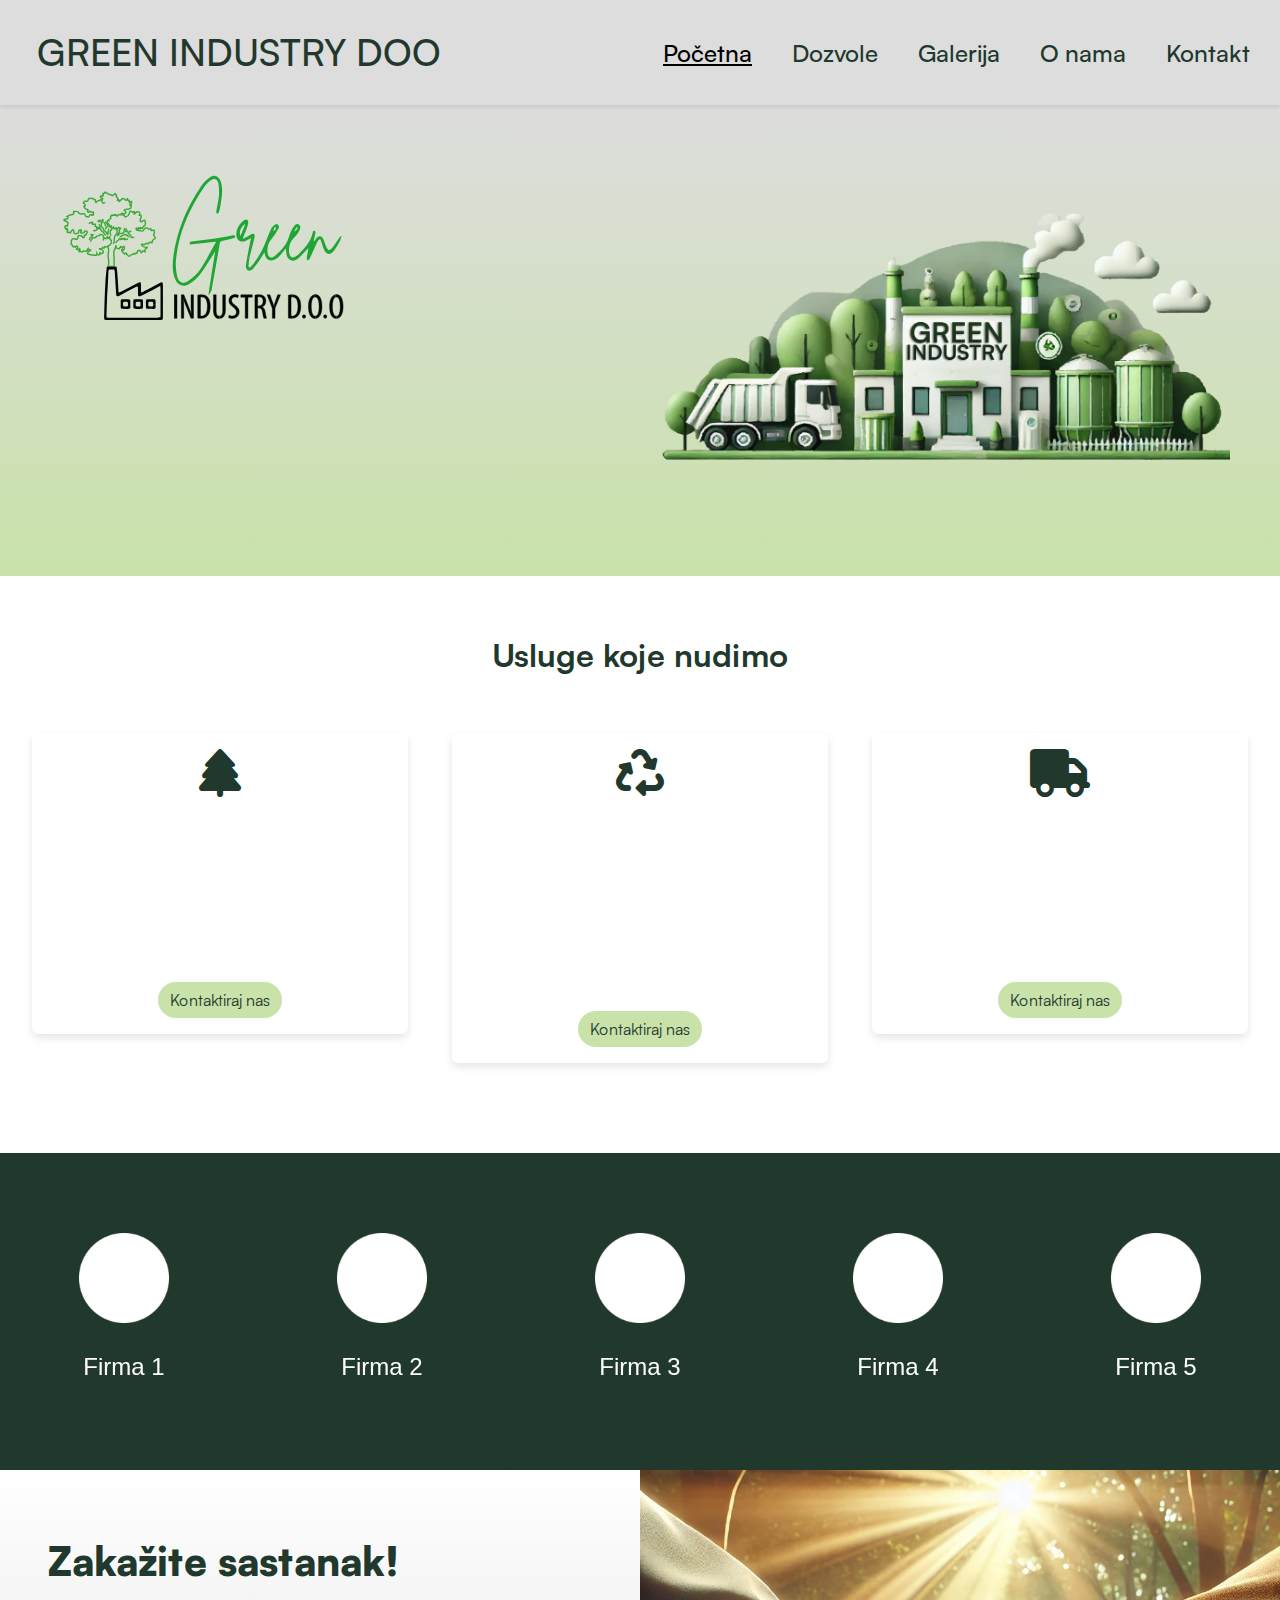
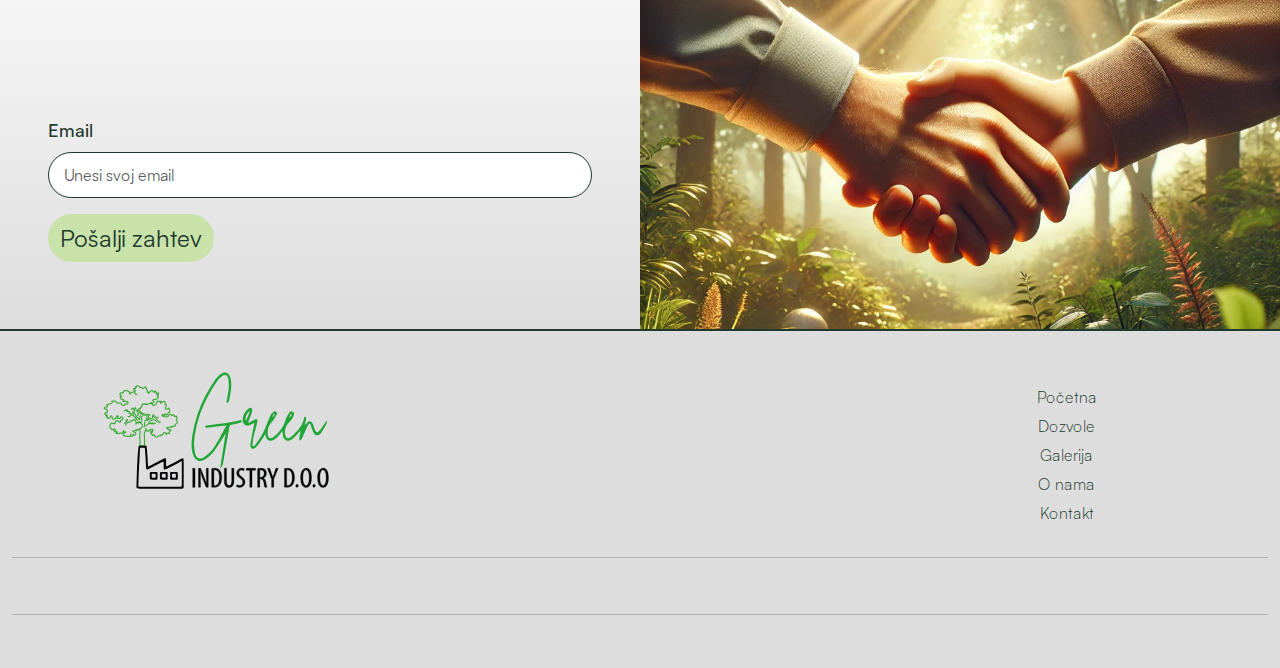
<file: index.html>
<!doctype html>
<html lang="en">
  <head>
    <meta charset="utf-8">
    <meta name="viewport" content="width=device-width, initial-scale=1">
    <title>Početna</title>
    <link rel="icon" href="assets/icon.png" type="image/png">
    <!-- #region Stilovi -->
    <link href="https://cdn.jsdelivr.net/npm/bootstrap@5.3.3/dist/css/bootstrap.min.css" rel="stylesheet" integrity="sha384-QWTKZyjpPEjISv5WaRU9OFeRpok6YctnYmDr5pNlyT2bRjXh0JMhjY6hW+ALEwIH" crossorigin="anonymous">
    <link href="https://cdnjs.cloudflare.com/ajax/libs/font-awesome/6.0.0-beta3/css/all.min.css" rel="stylesheet">
    <link rel="stylesheet" href="css/style.css">
    <!-- <link rel="stylesheet" href="https://cdn.jsdelivr.net/npm/swiper@11/swiper-bundle.min.css"/> -->
    <link rel="stylesheet" href="https://unpkg.com/swiper/swiper-bundle.min.css">
    <link href="css/satoshi.css" rel="stylesheet">
    <!-- #endregion -->
  </head>
  
  <body>
    <!-- Navbar -->
    <nav class="navbar navbar-expand-lg">
      <a class="navbar-brand" href="index.html">GREEN INDUSTRY DOO</a>
      <button class="navbar-toggler collapsed" type="button" data-bs-toggle="collapse" data-bs-target="#navbarNav" aria-controls="navbarNav" aria-expanded="false" aria-label="Toggle navigation">
        <span class="navbar-toggler-icon"></span>
      </button>
      <div class="collapse navbar-collapse justify-content-end" id="navbarNav">
        <ul class="navbar-nav">
          <li class="nav-item">
            <button class="nav-link btn" id="home-link" onclick="location.href='index.html'">Početna</button>
          </li>
          <li class="nav-item">
            <button class="nav-link btn" id="dozvole-link" onclick="location.href='dozvole.html'">Dozvole</button>
          </li>
          <li class="nav-item">
            <button class="nav-link btn" id="galerija-link" onclick="location.href='galerija.html'">Galerija</button>
          </li>
          <li class="nav-item">
            <button class="nav-link btn" id="onama-link" onclick="location.href='onama.html'">O nama</button>
          </li>
          <li class="nav-item">
            <button class="nav-link btn" id="kontakt-link" onclick="location.href='kontakt.html'">Kontakt</button>
          </li>
        </ul>
      </div>
    </nav>

    <!-- Intro sekcija -->
    <section class="intro-section container-fluid py-5" style="padding: 50px;">
      <div class="row align-items-center">
          <div class="col-lg-6 text-center text-lg-start">
              <img src="assets/logo.svg" alt="Green Industry Logo" class="img-fluid mb-4" style="max-width: 300px;">
              <p>Dobrodošli u Green Industry, lidera u održivim industrijskim rešenjima. Naša misija je da pružimo ekološki prihvatljive proizvode i usluge koje unapređuju kvalitet života i štite našu planetu.</p>
          </div>
          <div class="col-lg-6 text-center">
              <img src="assets/fabrika.png" alt="Green Industry Illustration" class="img-fluid">
          </div>
        </div>
    </section>

    <!-- Usluge sekcija -->
    <section class="usluge-section" style="padding-left: 10px; padding-right: 10px;">
      <div class="container-fluid">
        <h2 class="text-center mb-5">Usluge koje nudimo</h2>
        <div class="row">
          <!-- Prva kartica -->
          <div class="col-md-4">
            <div class="card usluge-card text-center">
              <div class="card-body">
                <i class="fa-solid fa-tree fa-3x mb-3 usluge-icon"></i>
                <h5>Održavanje zelenih površina</h5>
                <p>Nudimo profesionalne usluge održavanja zelenih površina, uključujući košenje trave, obrezivanje drveća i uređenje vrtova.</p>
                <a href="kontakt.html" class="btn btn-primary mt-3">Kontaktiraj nas</a>
              </div>
            </div>
          </div>
          <!-- Druga kartica -->
          <div class="col-md-4">
            <div class="card usluge-card text-center">
              <div class="card-body">
                <i class="fa-solid fa-recycle fa-3x mb-3 usluge-icon"></i>
                <h5>Reciklaža i upravljanje otpadom</h5>
                <p>Pružamo usluge reciklaže i upravljanja otpadom kako bismo smanjili ekološki otisak i promovisali održivost.</p>
                <a href="kontakt.html" class="btn btn-primary mt-3">Kontaktiraj nas</a>
              </div>
            </div>
          </div>
          <!-- Treća kartica -->
          <div class="col-md-4">
            <div class="card usluge-card text-center">
              <div class="card-body">
                <i class="fa-solid fa-truck fa-3x mb-3 usluge-icon"></i>
                <h5>Transport i logistika</h5>
                <p>Nudimo pouzdane usluge transporta i logistike za efikasno i sigurno premeštanje vaših proizvoda.</p>
                <a href="kontakt.html" class="btn btn-primary mt-3">Kontaktiraj nas</a>
              </div>
            </div>
          </div>
        </div>
      </div>
    </section>

    <!-- Swiper sekcija -->
    <section class="custom-slider-section">
      <div class="container-fluid px-0">
        <div class="swiper customSwiper">
          <div class="swiper-wrapper">
            <!-- Slide 1 -->
            <div class="swiper-slide">
              <div class="custom-icon-box">
                <img src="assets/korisnik.png" alt="Icon 1" class="custom-icon-img">
                <h3 class="custom-slider-title">Firma 1</h3>
              </div>
            </div>
            <!-- Slide 2 -->
            <div class="swiper-slide">
              <div class="custom-icon-box">
                <img src="assets/korisnik.png" alt="Icon 2" class="custom-icon-img">
                <h3 class="custom-slider-title">Firma 2</h3>
              </div>
            </div>
            <!-- Slide 3 -->
            <div class="swiper-slide">
              <div class="custom-icon-box">
                <img src="assets/korisnik.png" alt="Icon 3" class="custom-icon-img">
                <h3 class="custom-slider-title">Firma 3</h3>
              </div>
            </div>
            <!-- Slide 4 -->
            <div class="swiper-slide">
              <div class="custom-icon-box">
                <img src="assets/korisnik.png"  class="custom-icon-img">
                <h3 class="custom-slider-title">Firma 4</h3>
              </div>
            </div>
            <!-- Slide 5 -->
            <div class="swiper-slide">
              <div class="custom-icon-box">
                <img src="assets/korisnik.png"  class="custom-icon-img">
                <h3 class="custom-slider-title">Firma 5</h3>
              </div>
            </div>
            <!-- Slide 6-->
            <div class="swiper-slide">
              <div class="custom-icon-box">
                <img src="assets/korisnik.png"  class="custom-icon-img">
                <h3 class="custom-slider-title">Firma 6</h3>
              </div>
            </div>
            <!-- Slide 7 -->
            <div class="swiper-slide">
              <div class="custom-icon-box">
                <img src="assets/korisnik.png"  class="custom-icon-img">
                <h3 class="custom-slider-title">Firma 7</h3>
              </div>
            </div>
          </div>
        </div>
      </div>
    </section>

    <!-- Sastanak sekcija -->
    <section class="container-fluid schedule-meeting" background-color="#bdb2c3">
      <div class="row">
        <!-- Text Section -->
        <div class="col-md-6 p-4 d-flex align-items-center justify-content-center">
          <div class="text-left p-md-4">
            <h1>Zakažite sastanak!</h1>
            <h4>
              Sastanak sa našim stručnjacima je prvi korak ka održivom poslovanju. Kontaktirajte nas putem forme ispod i zakažite sastanak.
            </h4>
            <form class="meeting-form">
              <label for="email" class="form-label">Email</label>
              <input type="email" id="email" class="form-control rounded-input" placeholder="Unesi svoj email" required>
              <button type="submit" class="btn mt-3">Pošalji zahtev</button>
            </form>
          </div>
        </div>
        <!-- Image Section -->
        <div class="col-md-6 p-0">
          <img src="assets/rukovanje.jpg" alt="Sastanak" class="img-fluid">
        </div>
      </div>
    </section>
  

    <!-- Footer -->
    <footer class="footer">
      <div class="container-fluid">
        <div class="row">
          <!-- Prva kolona: Logo -->
          <div class="col-md-4">
            <img src="assets/logo.svg" alt="Green Industry" class="footer-logo">
          </div>
          <!-- Druga kolona: Brzi podaci o firmi -->
          <div class="col-md-4">
            <h5>Beograd, Ulica 123</h5>
            <h5>Tel: <a href="tel:+38606767880">+38606767880</a></h5>
            <h5>Email: <a href="mailto:email@green.rs">email@green.rs</a></h5>
          </div>
          <!-- Treća kolona: Linkovi -->
          <div class="col-md-4">
            <h5>Linkovi</h5>
            <ul class="footer-links">
              <li><a href="index.html">Početna</a></li>
              <li><a href="dozvole.html">Dozvole</a></li>
              <li><a href="galerija.html">Galerija</a></li>
              <li><a href="onama.html">O nama</a></li>
              <li><a href="kontakt.html">Kontakt</a></li>
            </ul>
          </div>
        </div>
        <hr>
        <p class="text-center">© Sva prava zadržana od strane Green Industry</p>
        <hr>
        <p class="text-center small">Izrada sajtova <a href="https://lazarkrstic.com" target="_blank">KRLEDESIGN</a></p>
      </div>
    </footer>


  <!--#region Script -->
  <script src="https://cdn.jsdelivr.net/npm/bootstrap@5.3.3/dist/js/bootstrap.bundle.min.js" integrity="sha384-YvpcrYf0tY3lHB60NNkmXc5s9fDVZLESaAA55NDzOxhy9GkcIdslK1eN7N6jIeHz" crossorigin="anonymous"></script>
  <script src="https://code.jquery.com/jquery-3.6.0.min.js"></script>
  <script src="js/script.js"></script>
  <script src="https://cdn.jsdelivr.net/npm/swiper@11/swiper-bundle.min.js"></script>
  <!-- #endregion -->
  </body>
</html>
</file>
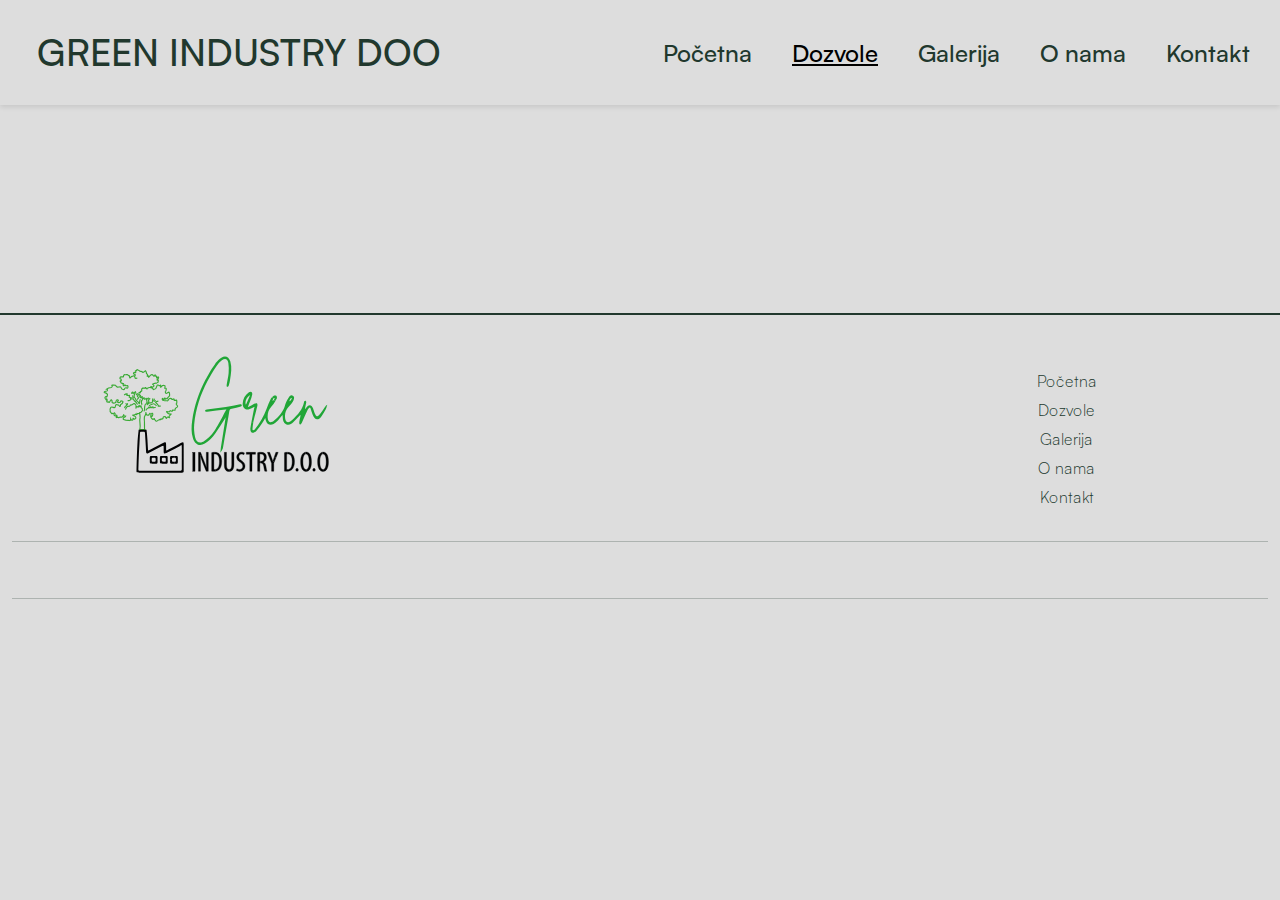
<file: dozvole.html>
<!doctype html>
<html lang="en">
  <head>
    <meta charset="utf-8">
    <meta name="viewport" content="width=device-width, initial-scale=1">
    <title>Početna</title>
    <link rel="icon" href="assets/icon.png" type="image/png">
    <!-- #region Stilovi -->
    <link href="https://cdn.jsdelivr.net/npm/bootstrap@5.3.3/dist/css/bootstrap.min.css" rel="stylesheet" integrity="sha384-QWTKZyjpPEjISv5WaRU9OFeRpok6YctnYmDr5pNlyT2bRjXh0JMhjY6hW+ALEwIH" crossorigin="anonymous">
    <link href="https://cdnjs.cloudflare.com/ajax/libs/font-awesome/6.0.0-beta3/css/all.min.css" rel="stylesheet">
    <link rel="stylesheet" href="css/style.css">
    <!-- <link rel="stylesheet" href="https://cdn.jsdelivr.net/npm/swiper@11/swiper-bundle.min.css"/> -->
    <!-- <link rel="stylesheet" href="https://unpkg.com/swiper/swiper-bundle.min.css"> -->
    <link href="css/satoshi.css" rel="stylesheet">
    <!-- #endregion -->
  </head>
  
  <body>
    <!-- Navbar -->
    <nav class="navbar navbar-expand-lg">
      <a class="navbar-brand" href="index.html">GREEN INDUSTRY DOO</a>
      <button class="navbar-toggler collapsed" type="button" data-bs-toggle="collapse" data-bs-target="#navbarNav" aria-controls="navbarNav" aria-expanded="false" aria-label="Toggle navigation">
        <span class="navbar-toggler-icon"></span>
      </button>
      <div class="collapse navbar-collapse justify-content-end" id="navbarNav">
        <ul class="navbar-nav">
          <li class="nav-item">
            <button class="nav-link btn" id="home-link" onclick="location.href='index.html'">Početna</button>
          </li>
          <li class="nav-item">
            <button class="nav-link btn" id="dozvole-link" onclick="location.href='dozvole.html'">Dozvole</button>
          </li>
          <li class="nav-item">
            <button class="nav-link btn" id="galerija-link" onclick="location.href='galerija.html'">Galerija</button>
          </li>
          <li class="nav-item">
            <button class="nav-link btn" id="onama-link" onclick="location.href='onama.html'">O nama</button>
          </li>
          <li class="nav-item">
            <button class="nav-link btn" id="kontakt-link" onclick="location.href='kontakt.html'">Kontakt</button>
          </li>
        </ul>
      </div>
    </nav>

    <p> ...........Dozvole </p>
    <tr></tr>
    <p> ...........Dozvole </p>
    <tr></tr>
    <p> ...........Dozvole </p>
    <tr></tr>
    <p> ...........Dozvole </p>
    <tr></tr>
  

    <!-- Footer -->
    <footer class="footer ">
      <div class="container-fluid">
        <div class="row">
          <!-- Prva kolona: Logo -->
          <div class="col-md-4">
            <img src="assets/logo.svg" alt="Green Industry" class="footer-logo">
          </div>
          <!-- Druga kolona: Brzi podaci o firmi -->
          <div class="col-md-4">
            <h5>Beograd, Ulica 123</h5>
            <h5>Tel: <a href="tel:+38606767880">+38606767880</a></h5>
            <h5>Email: <a href="mailto:email@green.rs">email@green.rs</a></h5>
          </div>
          <!-- Treća kolona: Linkovi -->
          <div class="col-md-4">
            <h5>Linkovi</h5>
            <ul class="footer-links">
              <li><a href="index.html">Početna</a></li>
              <li><a href="dozvole.html">Dozvole</a></li>
              <li><a href="galerija.html">Galerija</a></li>
              <li><a href="onama.html">O nama</a></li>
              <li><a href="kontakt.html">Kontakt</a></li>
            </ul>
          </div>
        </div>
        <hr>
        <p class="text-center">© Sva prava zadržana od strane Green Industry</p>
        <hr>
        <p class="text-center small">Izrada sajtova <a href="https://lazarkrstic.com" target="_blank">KRLEDESIGN</a></p>
      </div>
    </footer>


  <!--#region Script -->
  <script src="https://cdn.jsdelivr.net/npm/bootstrap@5.3.3/dist/js/bootstrap.bundle.min.js" integrity="sha384-YvpcrYf0tY3lHB60NNkmXc5s9fDVZLESaAA55NDzOxhy9GkcIdslK1eN7N6jIeHz" crossorigin="anonymous"></script>
  <script src="https://code.jquery.com/jquery-3.6.0.min.js"></script>
  <script src="js/script.js"></script>
  <script src="https://cdn.jsdelivr.net/npm/swiper@11/swiper-bundle.min.js"></script>
  <!-- #endregion -->
  </body>
</html>
</file>
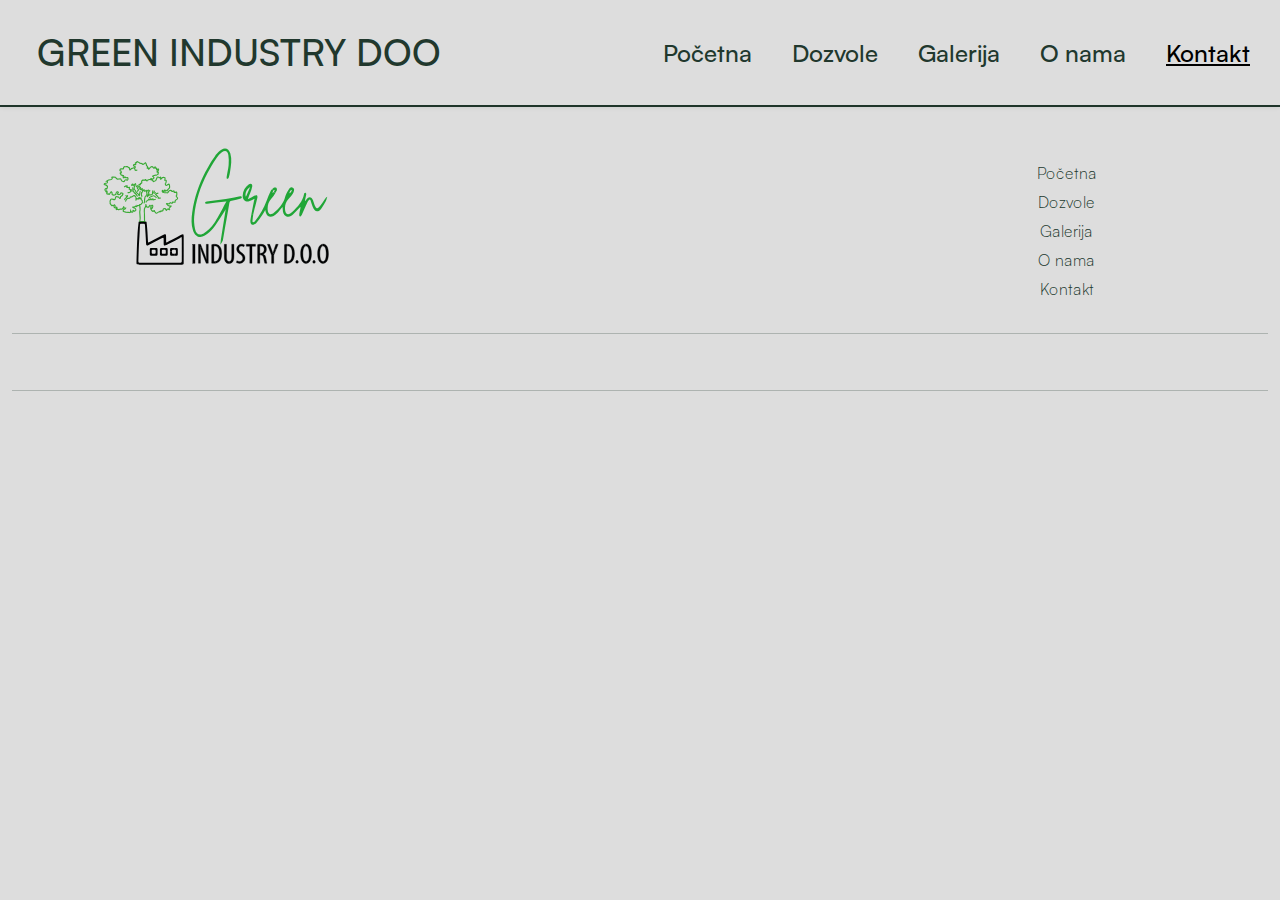
<file: kontakt.html>
<!doctype html>
<html lang="en">
  <head>
    <meta charset="utf-8">
    <meta name="viewport" content="width=device-width, initial-scale=1">
    <title>Početna</title>
    <link rel="icon" href="assets/icon.png" type="image/png">
    <!-- #region Stilovi -->
    <link href="https://cdn.jsdelivr.net/npm/bootstrap@5.3.3/dist/css/bootstrap.min.css" rel="stylesheet" integrity="sha384-QWTKZyjpPEjISv5WaRU9OFeRpok6YctnYmDr5pNlyT2bRjXh0JMhjY6hW+ALEwIH" crossorigin="anonymous">
    <link href="https://cdnjs.cloudflare.com/ajax/libs/font-awesome/6.0.0-beta3/css/all.min.css" rel="stylesheet">
    <link rel="stylesheet" href="css/style.css">
    <!-- <link rel="stylesheet" href="https://cdn.jsdelivr.net/npm/swiper@11/swiper-bundle.min.css"/> -->
    <link rel="stylesheet" href="https://unpkg.com/swiper/swiper-bundle.min.css">
    <link href="css/satoshi.css" rel="stylesheet">
    <!-- #endregion -->
  </head>
  
  <body>
    <!-- Navbar -->
    <nav class="navbar navbar-expand-lg">
      <a class="navbar-brand" href="index.html">GREEN INDUSTRY DOO</a>
      <button class="navbar-toggler collapsed" type="button" data-bs-toggle="collapse" data-bs-target="#navbarNav" aria-controls="navbarNav" aria-expanded="false" aria-label="Toggle navigation">
        <span class="navbar-toggler-icon"></span>
      </button>
      <div class="collapse navbar-collapse justify-content-end" id="navbarNav">
        <ul class="navbar-nav">
          <li class="nav-item">
            <button class="nav-link btn" id="home-link" onclick="location.href='index.html'">Početna</button>
          </li>
          <li class="nav-item">
            <button class="nav-link btn" id="dozvole-link" onclick="location.href='dozvole.html'">Dozvole</button>
          </li>
          <li class="nav-item">
            <button class="nav-link btn" id="galerija-link" onclick="location.href='galerija.html'">Galerija</button>
          </li>
          <li class="nav-item">
            <button class="nav-link btn" id="onama-link" onclick="location.href='onama.html'">O nama</button>
          </li>
          <li class="nav-item">
            <button class="nav-link btn" id="kontakt-link" onclick="location.href='kontakt.html'">Kontakt</button>
          </li>
        </ul>
      </div>
    </nav>

    
  

    <!-- Footer -->
    <footer class="footer ">
      <div class="container-fluid">
        <div class="row">
          <!-- Prva kolona: Logo -->
          <div class="col-md-4">
            <img src="assets/logo.svg" alt="Green Industry" class="footer-logo">
          </div>
          <!-- Druga kolona: Brzi podaci o firmi -->
          <div class="col-md-4">
            <h5>Beograd, Ulica 123</h5>
            <h5>Tel: <a href="tel:+38606767880">+38606767880</a></h5>
            <h5>Email: <a href="mailto:email@green.rs">email@green.rs</a></h5>
          </div>
          <!-- Treća kolona: Linkovi -->
          <div class="col-md-4">
            <h5>Linkovi</h5>
            <ul class="footer-links">
              <li><a href="index.html">Početna</a></li>
              <li><a href="dozvole.html">Dozvole</a></li>
              <li><a href="galerija.html">Galerija</a></li>
              <li><a href="onama.html">O nama</a></li>
              <li><a href="kontakt.html">Kontakt</a></li>
            </ul>
          </div>
        </div>
        <hr>
        <p class="text-center">© Sva prava zadržana od strane Green Industry</p>
        <hr>
        <p class="text-center small">Izrada sajtova <a href="https://lazarkrstic.com" target="_blank">KRLEDESIGN</a></p>
      </div>
    </footer>


  <!--#region Script -->
  <script src="https://cdn.jsdelivr.net/npm/bootstrap@5.3.3/dist/js/bootstrap.bundle.min.js" integrity="sha384-YvpcrYf0tY3lHB60NNkmXc5s9fDVZLESaAA55NDzOxhy9GkcIdslK1eN7N6jIeHz" crossorigin="anonymous"></script>
  <script src="https://code.jquery.com/jquery-3.6.0.min.js"></script>
  <script src="js/script.js"></script>
  <script src="https://cdn.jsdelivr.net/npm/swiper@11/swiper-bundle.min.js"></script>
  <!-- #endregion -->
  </body>
</html>
</file>
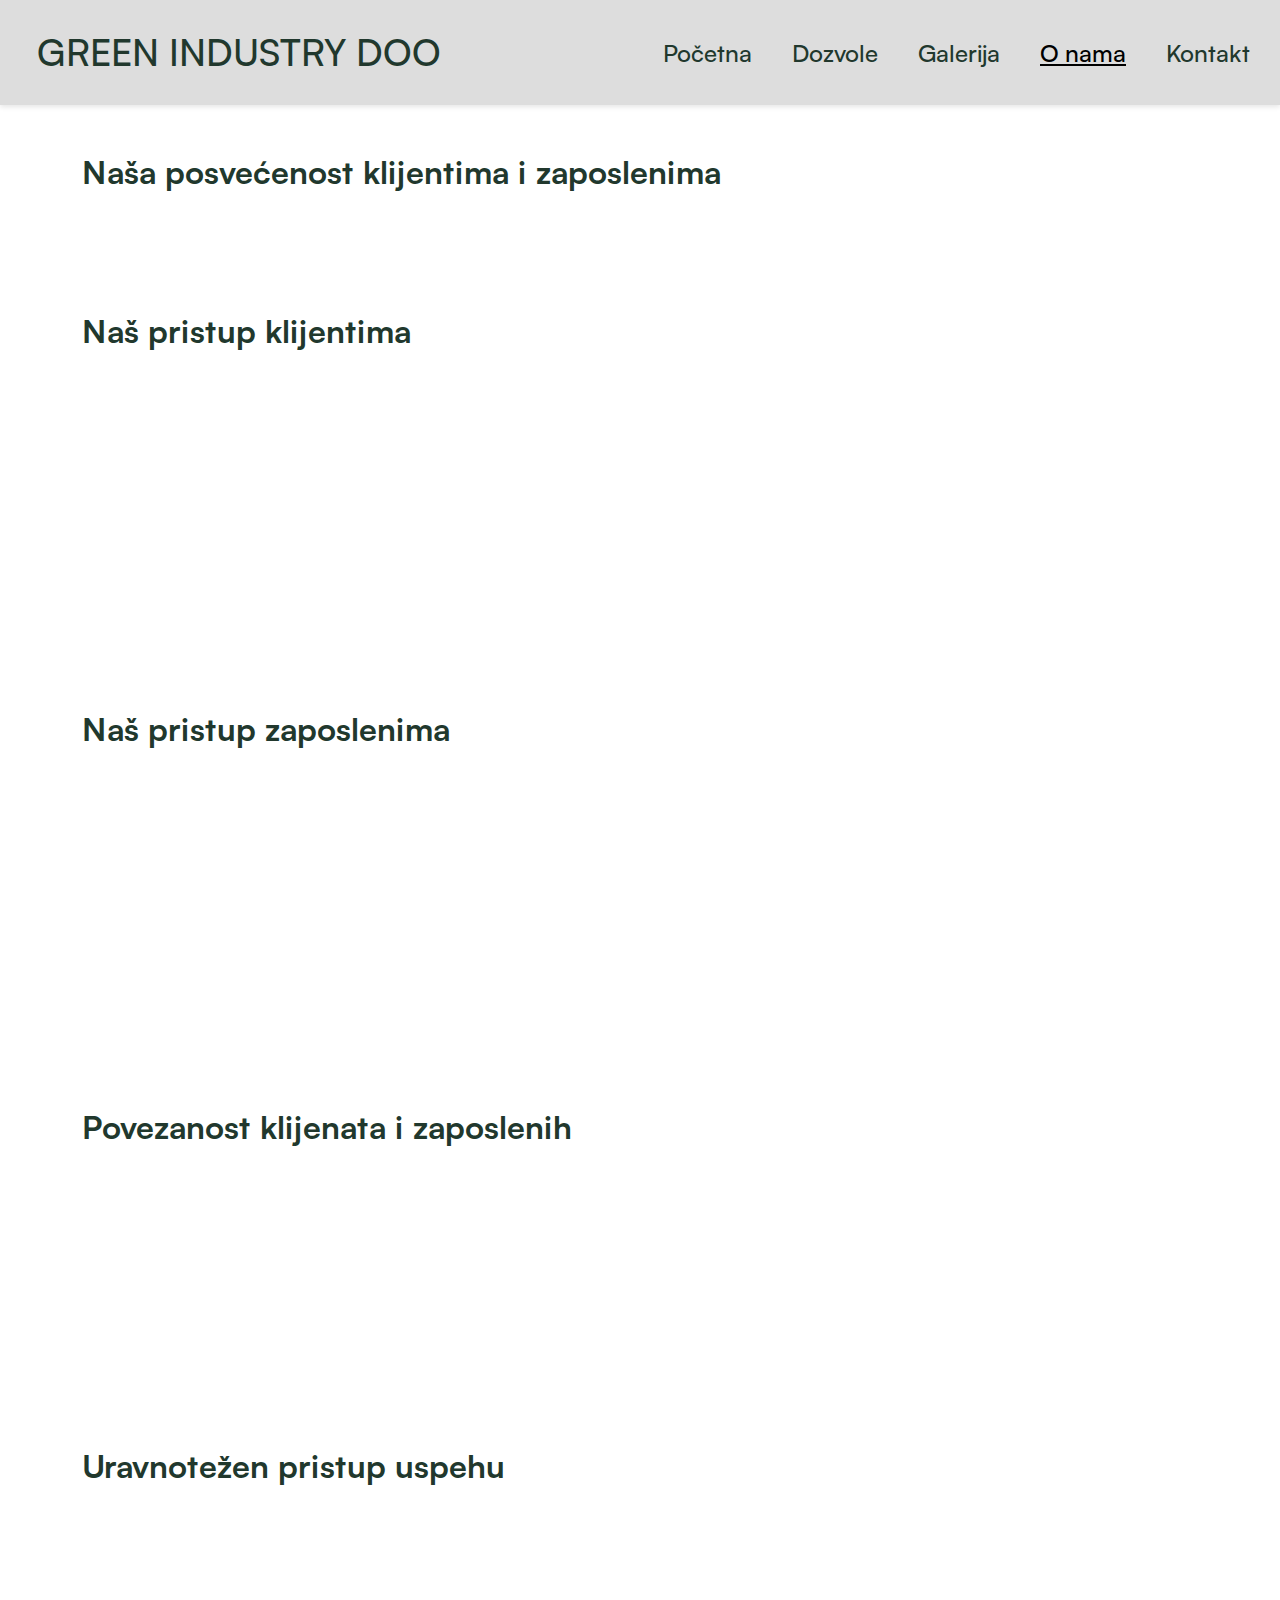
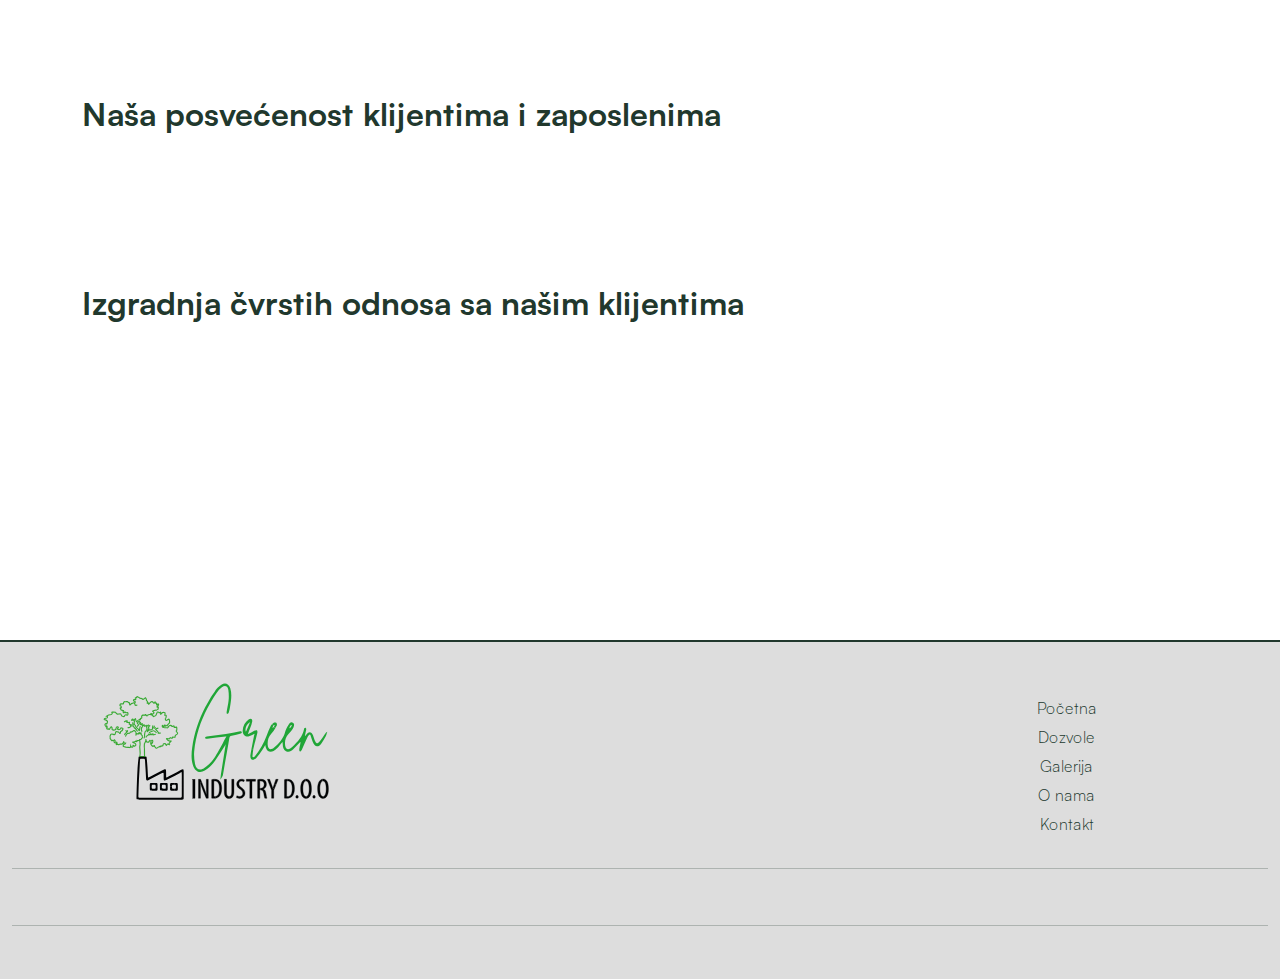
<file: onama.html>
<!doctype html>
<html lang="en">
  <head>
    <meta charset="utf-8">
    <meta name="viewport" content="width=device-width, initial-scale=1">
    <title>Početna</title>
    <link rel="icon" href="assets/icon.png" type="image/png">
    <!-- #region Stilovi -->
    <link href="https://cdn.jsdelivr.net/npm/bootstrap@5.3.3/dist/css/bootstrap.min.css" rel="stylesheet" integrity="sha384-QWTKZyjpPEjISv5WaRU9OFeRpok6YctnYmDr5pNlyT2bRjXh0JMhjY6hW+ALEwIH" crossorigin="anonymous">
    <link href="https://cdnjs.cloudflare.com/ajax/libs/font-awesome/6.0.0-beta3/css/all.min.css" rel="stylesheet">
    <link rel="stylesheet" href="css/style.css">
    <!-- <link rel="stylesheet" href="https://cdn.jsdelivr.net/npm/swiper@11/swiper-bundle.min.css"/> -->
    <link rel="stylesheet" href="https://unpkg.com/swiper/swiper-bundle.min.css">
    <link href="css/satoshi.css" rel="stylesheet">
    <!-- #endregion -->
  </head>
  
  <body>
    <!-- Navbar -->
    <nav class="navbar navbar-expand-lg">
      <a class="navbar-brand" href="index.html">GREEN INDUSTRY DOO</a>
      <button class="navbar-toggler collapsed" type="button" data-bs-toggle="collapse" data-bs-target="#navbarNav" aria-controls="navbarNav" aria-expanded="false" aria-label="Toggle navigation">
        <span class="navbar-toggler-icon"></span>
      </button>
      <div class="collapse navbar-collapse justify-content-end" id="navbarNav">
        <ul class="navbar-nav">
          <li class="nav-item">
            <button class="nav-link btn" id="home-link" onclick="location.href='index.html'">Početna</button>
          </li>
          <li class="nav-item">
            <button class="nav-link btn" id="dozvole-link" onclick="location.href='dozvole.html'">Dozvole</button>
          </li>
          <li class="nav-item">
            <button class="nav-link btn" id="galerija-link" onclick="location.href='galerija.html'">Galerija</button>
          </li>
          <li class="nav-item">
            <button class="nav-link btn" id="onama-link" onclick="location.href='onama.html'">O nama</button>
          </li>
          <li class="nav-item">
            <button class="nav-link btn" id="kontakt-link" onclick="location.href='kontakt.html'">Kontakt</button>
          </li>
        </ul>
      </div>
    </nav>

    <!-- O nama sekcija -->
    <section class="onama-section py-5">
      <div class="container">
        <div class="row">
          <div class="col-md-12">
            <h2>Naša posvećenost klijentima i zaposlenima</h2>
            <p>U Green Industry D.O.O. verujemo da je uspeh rezultat brige o klijentima i negovanja pozitivnog okruženja za naše zaposlene. Ovo su stubovi naše poslovne filozofije, koji vode i usmeravaju svaku odluku koju donosimo i akciju koju preduzimamo.
            </p>
          </div>
          <div class="col-md-12">
            <h2>Naš pristup klijentima</h2>
            <p>Razumemo da su naši klijenti kamen temeljac našeg poslovanja. Njihovo zadovoljstvo i poverenje je ono što nas pokreće. Naša posvećenost pružanju što kvalitetnije usluge zasniva se na nekoliko jednostavnih principa:
              Usredsređenost na kupca: Verujemo da je percepcija kupaca naša stvarnost. Bilo kroz inovativna rešenja, blagovremenu isporuku ili empatičnu komunikaciju, mi osiguravamo da se naši klijenti stalno osećaju cenjenim. Kao što je Bil Gejts jednom rekao: „Vaši najnesrećniji klijenti su vaš najveći izvor učenja“. Na povratne informacije, pozitivne i negativne, gledamo kao na priliku za kontinuirano poboljšanje.
              Izgradnja dugoročnih odnosa: Nastojimo ne samo da ispunimo, već i premašimo očekivanja naših klijenata. Razumemo da je zadovoljan kupac najbolja poslovna strategija, a negovanjem poverenja i lojalnosti gradimo dugotrajne odnose. Uvek smo tu da saslušamo, razumemo i prilagodimo se promenljivim potrebama naših klijenata.
              Isporuka izvrsnosti: Svakom projektu pristupamo pažljivo, obezbeđujući najviši kvalitet i iskustvo bez premca našim klijentima. Naši klijenti nisu samo transakcije – oni su partneri i mi ih tretiramo kao takve.</p>
          </div>
          <div class="col-md-12">
            <h2>Naš pristup zaposlenima</h2>
            <p>U Green Industry D.O.O. shvatamo da su naši zaposleni naša najveća prednost. Ponosimo se stvaranjem podsticajnog i pozitivnog okruženja koje podstiče rast, inovacije i saradnju. Ova posvećenost počinje na našoj radnoj etici, koja je osnova za sve naše uspehe.
              Osnaživanje naše radne snage: Verujemo u načelo: „Pobrinite se za svoje zaposlene, a oni će se pobrinuti za vaše poslovanje“. Ulaganjem u naše ljude, pružanjem mogućnosti za profesionalni razvoj i prepoznavanjem njihovog doprinosa, stvaramo motivisanu radnu snagu koja pokreće naš uspeh.
              Poštovanje i priznanje: Svaki pojedinac u Green Industry D.O.O. igra vitalnu ulogu u postizanju naših ciljeva. Svesni smo da velike stvari u poslu nikada ne radi jedna osoba, već tim. Negujemo timski rad, slavimo dostignuća i pružamo našim zaposlenima sve što im je potrebno da bi uspeli i na profesionalnom i na ličnom planu.
              Liderstvo i blagostanje: Posvećeni smo negovanju lidera koji podržavaju, motivišu i inspirišu svoje timove. Razumemo da ljudi ne napuštaju loše kompanije – oni ostavljaju loše šefove. Zbog toga dajemo prioritet razvoju liderstva i održavamo otvorene linije komunikacije kako bismo osigurali da se svaki zaposleni oseća poštovano i cenjeno.</p>
          </div>
          <div class="col-md-12">
            <h2>Povezanost klijenata i zaposlenih</h2>
            <p>U Green Industry D.O.O. razumemo da uspeh jednog zavisi od uspeha drugog. Motivisana i srećna radna snaga je neophodna za pružanje odlične usluge našim klijentima, a zadovoljni klijenti stvaraju uspešno poslovno okruženje za naše zaposlene. Čvrsto verujemo u ideju da je kultura kompanije osnova za inovacije i rast.
              Verujemo da kada su naši zaposleni srećni i angažovani, oni su inspirisani da svaki dan na poslu daju najbolje od sebe, što direktno koristi našim klijentima i ukupnom uspehu kompanije. Negujući kulturu poštovanja, priznanja i kontinuiranog učenja, stvaramo radno mesto gde svako ima priliku da raste i doprinosi misiji kompanije.
              Naš holistički pristup poslovanju osigurava da i naši klijenti i naši zaposleni iskuse najbolje od onoga što Green Industry D.O.O. može da ponudi. Shvatamo da uspeh nije samo profit, već i pozitivan uticaj na živote naših zaposlenih, naših klijenata i naše zajednice.
              </p>
          </div>
          <div class="col-md-12">
            <h2>Uravnotežen pristup uspehu</h2>
            <p>U Green Industry D.O.O. razumemo da je uspeh naših klijenata i zaposlenih međusobno zavisan. Srećna, angažovana radna snaga je neophodna za postizanje najboljih mogućih rezultata za naše klijente, dok zadovoljni klijenti osiguravaju dugoročan rast i održivost naše kompanije. Nastojimo da održimo zdravu ravnotežu u kojoj se i naši klijenti i zaposleni osećaju cenjeno, podržano i osnaženo. Kroz ovaj pristup gradimo pozitivno, uspešno okruženje koje pokreće inovacije, neguje lojalnost i izdvaja nas kao kompaniju kojoj je iskreno stalo.</p>
          </div>
          <div class="col-md-12">
            <h2>Naša posvećenost klijentima i zaposlenima</h2>
            <p>U Green Industry D.O.O. razumemo da osnova svakog uspešnog poslovanja leži u snažnim odnosima koje gradimo i sa našim klijentima i sa zaposlenima. Naša posvećenost ide dalje od proizvoda ili usluga koje nudimo – radi se o stvaranju trajnih, značajnih veza koje pokreću zajednički uspeh.</p>
          </div>
          <div class="col-md-12">
            <h2>Izgradnja čvrstih odnosa sa našim klijentima</h2>
            <p>Na naše klijente gledamo kao na dugoročne partnere i njihov uspeh je naš prioritet. Naš pristup je usredsređen na razumevanje njihovih potreba, pružanje rešenja „po meri“ i obezbeđivanje dosledne, visokokvalitetne usluge. Verujemo da se poverenje klijenata stiče transparentnošću, pouzdanošću i izuzetnom uslugom i stalno nastojimo da u svakoj prilici premašimo njihova očekivanja.
              Negovanjem otvorenog dijaloga, osiguravamo da ne samo da ispunjavamo trenutne potrebe naših klijenata, već predviđamo i njihove buduće ciljeve. Znamo da zadovoljan klijent nije samo rezultat ispunjavanja očekivanja, već i istinskog dodavanja vrednosti njihovom poslovanju. Kao rezultat toga, u svemu što radimo, dajemo prednost inovativnosti, brzoj reakciji i razmišljanju u pravcu klijenata.</p>
        </div>
      </div>
    </section>
  

    <!-- Footer -->
    <footer class="footer">
      <div class="container-fluid">
        <div class="row">
          <!-- Prva kolona: Logo -->
          <div class="col-md-4">
            <img src="assets/logo.svg" alt="Green Industry" class="footer-logo">
          </div>
          <!-- Druga kolona: Brzi podaci o firmi -->
          <div class="col-md-4">
            <h5>Beograd, Ulica 123</h5>
            <h5>Tel: <a href="tel:+38606767880">+38606767880</a></h5>
            <h5>Email: <a href="mailto:email@green.rs">email@green.rs</a></h5>
          </div>
          <!-- Treća kolona: Linkovi -->
          <div class="col-md-4">
            <h5>Linkovi</h5>
            <ul class="footer-links">
              <li><a href="index.html">Početna</a></li>
              <li><a href="dozvole.html">Dozvole</a></li>
              <li><a href="galerija.html">Galerija</a></li>
              <li><a href="onama.html">O nama</a></li>
              <li><a href="kontakt.html">Kontakt</a></li>
            </ul>
          </div>
        </div>
        <hr>
        <p class="text-center">© Sva prava zadržana od strane Green Industry</p>
        <hr>
        <p class="text-center small">Izrada sajtova <a href="https://lazarkrstic.com" target="_blank">KRLEDESIGN</a></p>
      </div>
    </footer>


  <!--#region Script -->
  <script src="https://cdn.jsdelivr.net/npm/bootstrap@5.3.3/dist/js/bootstrap.bundle.min.js" integrity="sha384-YvpcrYf0tY3lHB60NNkmXc5s9fDVZLESaAA55NDzOxhy9GkcIdslK1eN7N6jIeHz" crossorigin="anonymous"></script>
  <script src="https://code.jquery.com/jquery-3.6.0.min.js"></script>
  <script src="js/script.js"></script>
  <script src="https://cdn.jsdelivr.net/npm/swiper@11/swiper-bundle.min.js"></script>
  <!-- #endregion -->
  </body>
</html>
</file>
<file: css/style.css>
/* #region Globalne promenljive */
    @font-face {
        font-family: 'Satoshi';
        src: url('../fonts/Satoshi-Variable.woff2') format('woff2-variations'),
            url('../fonts/Satoshi-Variable.woff2') format('woff2');
        font-weight: 100 900;
        font-style: normal;
        font-display: swap;
        /*Available axes: 'wght' (range from 300.0 to 900.0) */
    }
    :root {
        --primary-color: white;
        --secondary-color: #dddddd;
        --accent-color: #c9e2aa;
        --background-color: #749a4b;
        --text-color: #21382d;
        --highlight-color: black;
    }

    body {
        font-family: 'Satoshi', sans-serif;
        background-color: var(--secondary-color);
        color: var(--text-color);
    }

    h1 {
        font-size: 2.5em;
        font-weight: 900;
        color: var(--text-color);
    }

    h2 {
        font-size: 2em;
        font-weight: 700;
        color: var(--text-color);
    }

    h3 {
        font-size: 1.75em;
        font-weight: 500;
        color: var(--text-color);
    }

    h4 {
        font-size: 1.5em;
        font-weight: 400;
        color: var(--text-color);
    }

    h5 {
        font-size: 1.5em;
        font-weight: 400;
        color: var(--text-color);
        margin-top: 20px;
    }

    p, a {
        font-size: 1.5em;
        font-weight: 300;
        text-decoration: none;
        color: var(--text-color);
    }
    p, h4, h5 {
        animation: fadeIn 4s forwards;
        opacity: 0 ;
    }
    @keyframes fadeIn {
        to {
            opacity: 1;
        }
    }

/* #endregion */

/* #region Navbar */
    .navbar {
        background-color: var(--secondary-color);
        padding: 20px;
        box-shadow: 0 2px 5px rgba(0, 0, 0, 0.1);
    }

    .navbar-brand {
        color: var(--text-color);
        font-size: 2.3rem;
        font-weight: 500;
        text-decoration: none;
        margin-right: auto;
        margin-left: 17px;
    }

    .navbar-nav {
        margin-left: auto; /* Pomera sve stavke osim navbar-brand uz desnu ivicu */
    }

    .navbar-nav .nav-item {
        margin-left: 20px; /* Razmak između stavki */
    }

    .navbar-nav .nav-link {
        font-size: 1.5rem;
        font-weight: 500;
        text-decoration: none;
        color: var(--text-color);
        padding: 10px 0;
        transition: all 1s ease;
    }

    .navbar-nav .nav-link.active {
        text-decoration: underline;
        color: var(--background-color);
    }

    .navbar-nav .nav-link:hover {
        color: var(--background-color);
    }

    .navbar-nav .btn {
        font-weight: 500;
        border: 2px solid transparent;
        transition: all 0.3s ease;
    }

    .navbar-nav .btn:hover {
        color: var(--background-color);
        padding-right: 40px;
        padding-left: 40px;
        background: linear-gradient(45deg, var(--secondary-color), var(--accent-color));
        text-decoration: none;
        text-decoration: none;
        border-radius: 30px;
    }

    .navbar-nav .btn.active {
        text-decoration: underline;
        color: var(--highlight-color);
    }

    .navbar-toggler {
        border: none;
        background: transparent;
    }

    .navbar-toggler:focus {
        outline: none;
        box-shadow: none;
    }

    .navbar-toggler-icon {
        width: 30px;
        height: 3px;
        background-color: #000;
        display: block;
        position: relative;
        transition: all 0.3s ease; /* Smanjena tranzicija za brži efekat */
    }

    .navbar-toggler-icon::before,
    .navbar-toggler-icon::after {
        content: '';
        width: 30px;
        height: 3px;
        background-color: #000;
        display: block;
        position: absolute;
        transition: all 0.3s ease;
    }

    .navbar-toggler-icon::before {
        top: -10px;
    }

    .navbar-toggler-icon::after {
        top: 10px;
    }

    .navbar-toggler:not(.collapsed) .navbar-toggler-icon {
        transform: rotate(45deg);
    }

    .navbar-toggler:not(.collapsed) .navbar-toggler-icon::before {
        transform: rotate(90deg);
        top: 0;
    }

    .navbar-toggler:not(.collapsed) .navbar-toggler-icon::after {
        transform: rotate(90deg);
        top: 0;
    }

    @media screen and (max-width: 992px) {
        .navbar-brand{
            font-size: 1.5em;;
        }
    }
/* #endregion */

/* #region Intro */

    .intro-section {
        background: linear-gradient(to bottom, var(--secondary-color), var(--accent-color));
        color: var(--text-color);
    }

    .intro-section img {
        max-width: 100%;
        height: auto;
    }

    .intro-section .col-lg-6 {
        display: flex;
        flex-direction: column;
        justify-content: center;
        align-items: left;
    }


    @media (min-width: 992px) {
        .intro-section .col-lg-6.text-lg-start {
            align-items: flex-start;
        }
    }

/* #endregion */

/* #region Usluge */
.usluge-section {
    background-color: var(--primary-color);
    color: var(--text-color);
    padding: 60px 50px;
}

.usluge-card {
    border: none;
    box-shadow: 0 4px 8px rgba(0, 0, 0, 0.1);
    transition: transform 0.3s ease, box-shadow 0.3s ease;
    margin: 10px;
    margin-bottom: 30px;
}

.usluge-card:hover {
    transform: scale(1.1);
    box-shadow: 0 12px 24px rgba(0, 0, 0, 0.2);
}

.usluge-card h5 {
    font-size: 1.5em;
    font-weight: 700;
    color: var(--text-color);
}

.usluge-card p {
    font-size: 1.125em;
    font-weight: 300;
    color: var(--text-color);
}

.usluge-card .btn {
    background-color: var(--accent-color);
    border: none;
    color: var(--text-color);
    transition: all 0.3s ease;
    border-radius: 30px;
}

.usluge-card .btn:hover {
    color: var(--background-color);
    padding-right: 40px;
    padding-left: 40px;
    background: var(--secondary-color);
    text-decoration: none;
    text-decoration: none;
    border-radius: 30px;
}

.usluge-icon {
    color: var(--text-color);
}

@media (min-width: 992px) {
    .usluge-section{
        padding-left: 10px;
        padding-right: 10px;
    }
    
}

/* #endregion */

/* #region Slider */
.custom-slider-section {
    background-color: var(--text-color);
    padding: 80px 0;
    text-align: center;
    height: auto;
  }

  .custom-icon-box {
    color: #fff; /* Bela boja ikonica */
  }

  .custom-slider-title {
    font-family: 'Space Grotesk', sans-serif;
    font-size: 1.5rem;
    font-weight: 500;
    color: #fff; /* Bela boja teksta */
  }

  .custom-slider-text {
    font-family: 'Raleway', sans-serif;
    font-size: 1rem;
    color: #ccc; /* Svetlija boja teksta */
    margin-top: 5px;
  }

  .custom-icon-img {
    width: 90px; /* Fiksna širina */
    height: 90px; /* Fiksna visina */
    color: #fff; /* Bela boja ikonica */
    margin-bottom: 30px;
  }

  .customSwiper {
    width: 100%;
    padding: 0; /* Uklanjanje paddinga */
    margin: 0; /* Uklanjanje margina */
    align-items: center;
  }

  .customSwiper .swiper-wrapper {
    width: 100%; /* Osiguranje da wrapper ide preko cele širine prozora */
    height: auto; /* Visina se prilagođava sadržaju */
  }

  .customSwiper .swiper-slide {
    display: flex;
    justify-content: center;
    align-items: center;
    height: auto;
  }


/* #endregion*/

/* #region Sastanak */
.schedule-meeting {
    background: linear-gradient(to bottom, var(--primary-color), var(--secondary-color));
    color: var(--text-color);
}

.schedule-meeting h1 {
    font-weight: 900;
    padding-bottom: 30px;
    color: var(--text-color);
}

.schedule-meeting h3{
    padding-bottom: 30px;
}

.schedule-meeting .form-label {
    font-size: 1.125em;
    font-weight: 500;
    color: var(--text-color);
}

.schedule-meeting .form-control {
    border: 1px solid var(--text-color);
    border-radius: 30px;
    padding: 10px 15px;
    font-size: 1em;
    color: var(--text-color);
    background-color: var(--primary-color);
}

.schedule-meeting .btn {
    font-size: 1.5em;
    background-color: var(--accent-color);
    border: none;
    color: var(--text-color);
    transition: all 0.3s ease;
    border-radius: 30px;
}

.schedule-meeting .btn:hover {
    color: var(--background-color);
    padding-right: 40px;
    padding-left: 40px;
    background: var(--secondary-color);
    text-decoration: none;
    text-decoration: none;
    border-radius: 30px;
}

.schedule-meeting img {
    width: 100%;
    height: auto;
    object-fit: cover;
}
/* #endregion */

/* #region Galerija */

    .row_galerija {
        display: flex;
        flex-wrap: wrap;
        padding: 0 4px;
    }
    
    .column_galerija {
        flex: 25%;
        max-width: 33.3%;
        padding: 0 4px;
        position: relative;
    }
    
    .column_galerija img {
        margin-top: 8px;
        vertical-align: middle;
        width: 100%;
        filter: grayscale(1) brightness(0.5);
        border-radius: 5px;
        cursor: pointer;
        transition: 0.3s linear;
    }
    
    .column_galerija img:hover {
        filter: grayscale(0);
    }
    
    .column_galerija .image_overlay {
        position: absolute;
        top: 0;
        left: 0;
        width: 100%;
        height: 100%;
        background-color: rgba(0, 0, 0, 0.6);
        color: #ffffff;
        display: flex;
        justify-content: center;
        align-items: center;
        opacity: 0;
        transition: opacity 0.3s linear;
        border-radius: 5px;
    }
    
    .column_galerija:hover .image_overlay {
        opacity: 1;
    }
    
    @media screen and (max-width: 800px) {
        .column_galerija {
        flex: 50%;
        max-width: 50%;
        }
    }
    
    @media screen and (max-width: 600px) {
        .column_galerija {
        flex: 100%;
        max-width: 100%;
        }
    
        .column_galerija img {
        filter: grayscale(0) brightness(1);
        }
    }
  
/*#endregion */

/* #region Onama */
.onama-section {
    background-color: var(--primary-color);
    color: var(--text-color);
    padding: 60px 0;
}

.onama-section h2 {
    font-size: 2em;
    font-weight: 700;
    color: var(--text-color);
    margin-bottom: 20px;
}

.onama-section p {
    font-size: 1.25em;
    font-weight: 300;
    color: var(--text-color);
    margin-bottom: 40px;
}
/* #endregion */

/* #region Footeri */
    .footer {
        background-color: var(--secondary-color);
        color: var(--text-color);
        margin: 0;
        border-top: 2px solid var(--text-color);
        /* box-shadow: 0 -2px 5px rgba(0, 0, 0, 0.1); */
    }

    .footer .row {
        display: flex;
        justify-content: center;
        align-items: center;
        text-align: center;
    }

    .footer-logo {
        max-width: 60%;
        height: auto;
        margin-bottom: 10px;
    }

    .footer h5 {
        font-size: 1.25em;
        font-weight: 700;
        margin-bottom: 10px;
    }

    .footer p, .footer a {
        font-size: 1em;
        color: var(--text-color);
        text-decoration: none;
    }

    .footer a:hover {
        color: var(--highlight-color);
    }

    .footer-links {
        list-style: none;
        padding: 0;
    }

    .footer-links li {
        margin-bottom: 5px;
    }

    .footer-links a {
        color: var(--text-color);
        text-decoration: none;
    }

    .footer-links a:hover {
        color: var(--highlight-color);
    }

    .footer hr {
        border: 0;
        border-top: 1px solid var(--text-color);
    }

    .footer .text-center {
        text-align: center;
    }

    .footer .small {
        font-size: 0.875em;
    }

/* #endregion  */
</file>
<file: css/satoshi.css>
/**
* @license
*
* Font Family: Satoshi
* Designed by: Deni Anggara
* URL: https://www.fontshare.com/fonts/satoshi
* © 2025 Indian Type Foundry
*
* Satoshi Light 
* Satoshi LightItalic 
* Satoshi Regular 
* Satoshi Italic 
* Satoshi Medium 
* Satoshi MediumItalic 
* Satoshi Bold 
* Satoshi BoldItalic 
* Satoshi Black 
* Satoshi BlackItalic 
* Satoshi Variable (Variable font)
* Satoshi VariableItalic (Variable font)

*
*/
@font-face {
  font-family: 'Satoshi-Light';
  src: url('../fonts/Satoshi-Light.woff2') format('woff2'),
       url('../fonts/Satoshi-Light.woff') format('woff'),
       url('../fonts/Satoshi-Light.ttf') format('truetype');
  font-weight: 300;
  font-display: swap;
  font-style: normal;
}
@font-face {
  font-family: 'Satoshi-LightItalic';
  src: url('../fonts/Satoshi-LightItalic.woff2') format('woff2'),
       url('../fonts/Satoshi-LightItalic.woff') format('woff'),
       url('../fonts/Satoshi-LightItalic.ttf') format('truetype');
  font-weight: 300;
  font-display: swap;
  font-style: italic;
}
@font-face {
  font-family: 'Satoshi-Regular';
  src: url('../fonts/Satoshi-Regular.woff2') format('woff2'),
       url('../fonts/Satoshi-Regular.woff') format('woff'),
       url('../fonts/Satoshi-Regular.ttf') format('truetype');
  font-weight: 400;
  font-display: swap;
  font-style: normal;
}
@font-face {
  font-family: 'Satoshi-Italic';
  src: url('../fonts/Satoshi-Italic.woff2') format('woff2'),
       url('../fonts/Satoshi-Italic.woff') format('woff'),
       url('../fonts/Satoshi-Italic.ttf') format('truetype');
  font-weight: 400;
  font-display: swap;
  font-style: italic;
}
@font-face {
  font-family: 'Satoshi-Medium';
  src: url('../fonts/Satoshi-Medium.woff2') format('woff2'),
       url('../fonts/Satoshi-Medium.woff') format('woff'),
       url('../fonts/Satoshi-Medium.ttf') format('truetype');
  font-weight: 500;
  font-display: swap;
  font-style: normal;
}
@font-face {
  font-family: 'Satoshi-MediumItalic';
  src: url('../fonts/Satoshi-MediumItalic.woff2') format('woff2'),
       url('../fonts/Satoshi-MediumItalic.woff') format('woff'),
       url('../fonts/Satoshi-MediumItalic.ttf') format('truetype');
  font-weight: 500;
  font-display: swap;
  font-style: italic;
}
@font-face {
  font-family: 'Satoshi-Bold';
  src: url('../fonts/Satoshi-Bold.woff2') format('woff2'),
       url('../fonts/Satoshi-Bold.woff') format('woff'),
       url('../fonts/Satoshi-Bold.ttf') format('truetype');
  font-weight: 700;
  font-display: swap;
  font-style: normal;
}
@font-face {
  font-family: 'Satoshi-BoldItalic';
  src: url('../fonts/Satoshi-BoldItalic.woff2') format('woff2'),
       url('../fonts/Satoshi-BoldItalic.woff') format('woff'),
       url('../fonts/Satoshi-BoldItalic.ttf') format('truetype');
  font-weight: 700;
  font-display: swap;
  font-style: italic;
}
@font-face {
  font-family: 'Satoshi-Black';
  src: url('../fonts/Satoshi-Black.woff2') format('woff2'),
       url('../fonts/Satoshi-Black.woff') format('woff'),
       url('../fonts/Satoshi-Black.ttf') format('truetype');
  font-weight: 900;
  font-display: swap;
  font-style: normal;
}
@font-face {
  font-family: 'Satoshi-BlackItalic';
  src: url('../fonts/Satoshi-BlackItalic.woff2') format('woff2'),
       url('../fonts/Satoshi-BlackItalic.woff') format('woff'),
       url('../fonts/Satoshi-BlackItalic.ttf') format('truetype');
  font-weight: 900;
  font-display: swap;
  font-style: italic;
}
/**
* This is a variable font
* You can control variable axes as shown below:
* font-variation-settings: wght 900.0;
*
* available axes:
'wght' (range from 300.0 to 900.0
*/
@font-face {
  font-family: 'Satoshi-Variable';
  src: url('../fonts/Satoshi-Variable.woff2') format('woff2'),
       url('../fonts/Satoshi-Variable.woff') format('woff'),
       url('../fonts/Satoshi-Variable.ttf') format('truetype');
  font-weight: 300 900;
  font-display: swap;
  font-style: normal;
}
/**
* This is a variable font
* You can control variable axes as shown below:
* font-variation-settings: wght 900.0;
*
* available axes:
'wght' (range from 300.0 to 900.0
*/
@font-face {
  font-family: 'Satoshi-VariableItalic';
  src: url('../fonts/Satoshi-VariableItalic.woff2') format('woff2'),
       url('../fonts/Satoshi-VariableItalic.woff') format('woff'),
       url('../fonts/Satoshi-VariableItalic.ttf') format('truetype');
  font-weight: 300 900;
  font-display: swap;
  font-style: italic;
}
</file>
